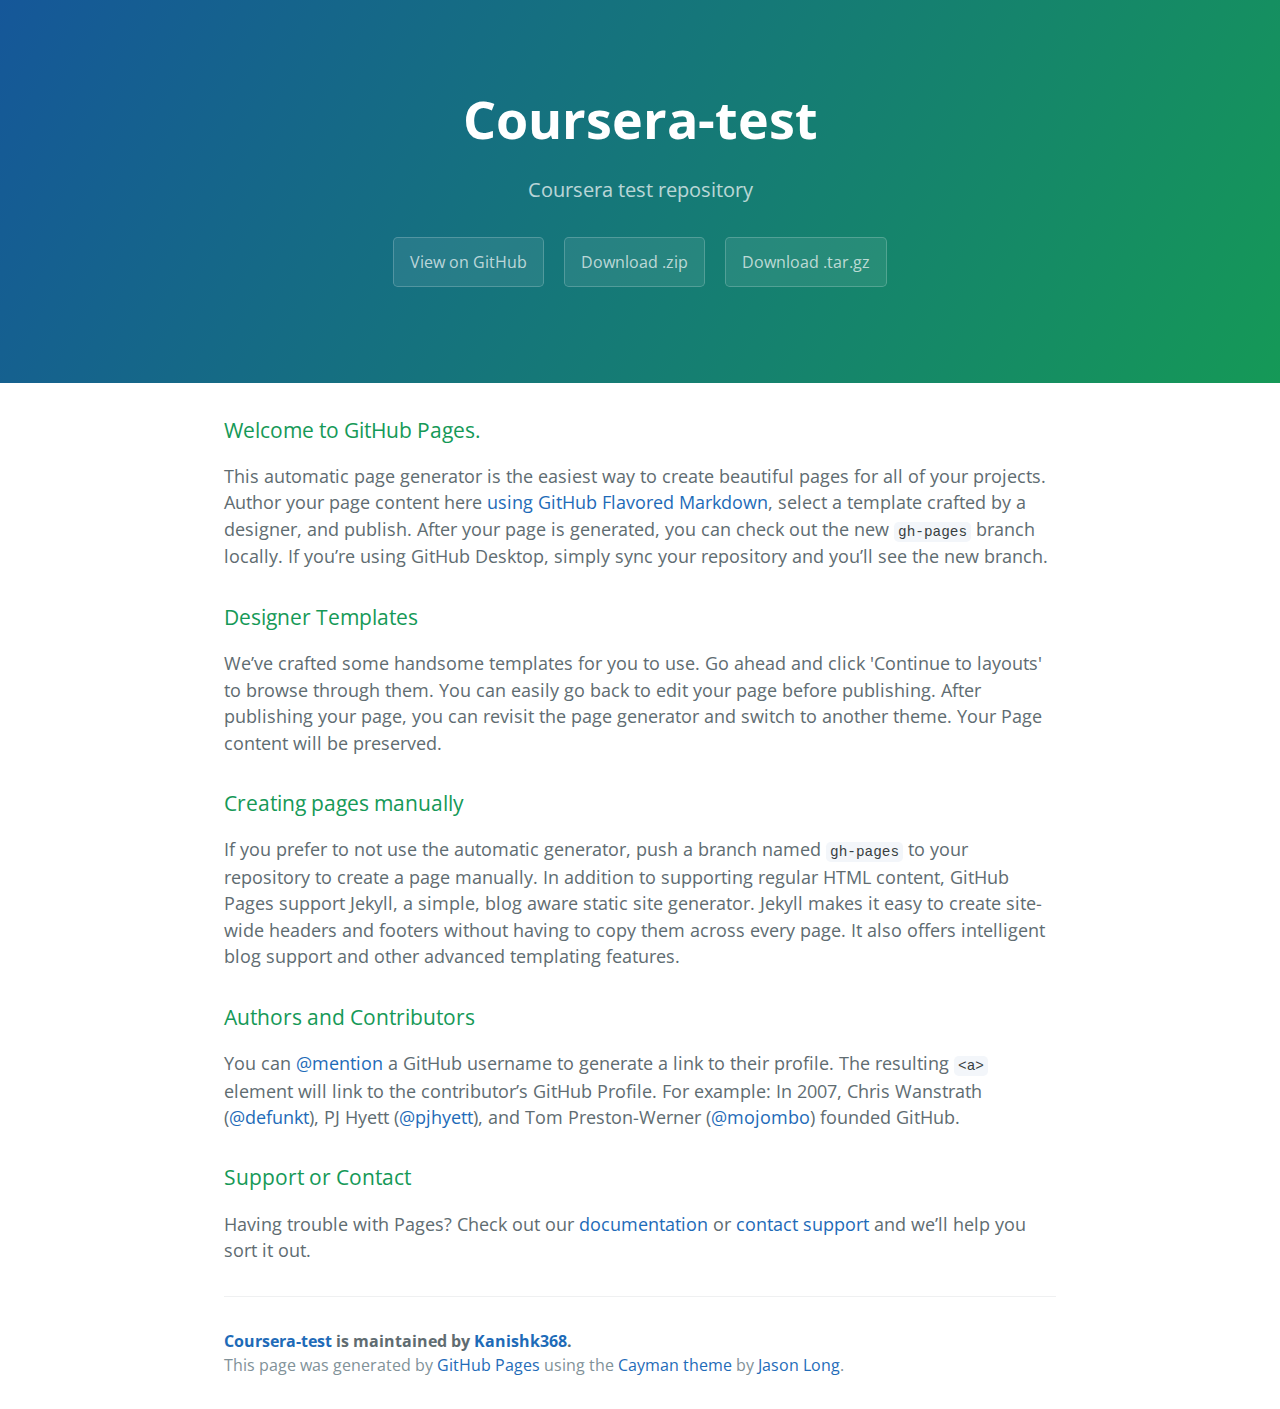
<file: index.html>
<!DOCTYPE html>
<html lang="en-us">
  <head>
    <meta charset="UTF-8">
    <title>Coursera-test by Kanishk368</title>
    <meta name="viewport" content="width=device-width, initial-scale=1">
    <link rel="stylesheet" type="text/css" href="stylesheets/normalize.css" media="screen">
    <link href='https://fonts.googleapis.com/css?family=Open+Sans:400,700' rel='stylesheet' type='text/css'>
    <link rel="stylesheet" type="text/css" href="stylesheets/stylesheet.css" media="screen">
    <link rel="stylesheet" type="text/css" href="stylesheets/github-light.css" media="screen">
  </head>
  <body>
    <section class="page-header">
      <h1 class="project-name">Coursera-test</h1>
      <h2 class="project-tagline">Coursera test repository</h2>
      <a href="https://github.com/Kanishk368/Coursera-Test" class="btn">View on GitHub</a>
      <a href="https://github.com/Kanishk368/Coursera-Test/zipball/master" class="btn">Download .zip</a>
      <a href="https://github.com/Kanishk368/Coursera-Test/tarball/master" class="btn">Download .tar.gz</a>
    </section>

    <section class="main-content">
      <h3>
<a id="welcome-to-github-pages" class="anchor" href="#welcome-to-github-pages" aria-hidden="true"><span aria-hidden="true" class="octicon octicon-link"></span></a>Welcome to GitHub Pages.</h3>

<p>This automatic page generator is the easiest way to create beautiful pages for all of your projects. Author your page content here <a href="https://guides.github.com/features/mastering-markdown/">using GitHub Flavored Markdown</a>, select a template crafted by a designer, and publish. After your page is generated, you can check out the new <code>gh-pages</code> branch locally. If you’re using GitHub Desktop, simply sync your repository and you’ll see the new branch.</p>

<h3>
<a id="designer-templates" class="anchor" href="#designer-templates" aria-hidden="true"><span aria-hidden="true" class="octicon octicon-link"></span></a>Designer Templates</h3>

<p>We’ve crafted some handsome templates for you to use. Go ahead and click 'Continue to layouts' to browse through them. You can easily go back to edit your page before publishing. After publishing your page, you can revisit the page generator and switch to another theme. Your Page content will be preserved.</p>

<h3>
<a id="creating-pages-manually" class="anchor" href="#creating-pages-manually" aria-hidden="true"><span aria-hidden="true" class="octicon octicon-link"></span></a>Creating pages manually</h3>

<p>If you prefer to not use the automatic generator, push a branch named <code>gh-pages</code> to your repository to create a page manually. In addition to supporting regular HTML content, GitHub Pages support Jekyll, a simple, blog aware static site generator. Jekyll makes it easy to create site-wide headers and footers without having to copy them across every page. It also offers intelligent blog support and other advanced templating features.</p>

<h3>
<a id="authors-and-contributors" class="anchor" href="#authors-and-contributors" aria-hidden="true"><span aria-hidden="true" class="octicon octicon-link"></span></a>Authors and Contributors</h3>

<p>You can <a href="https://help.github.com/articles/basic-writing-and-formatting-syntax/#mentioning-users-and-teams" class="user-mention">@mention</a> a GitHub username to generate a link to their profile. The resulting <code>&lt;a&gt;</code> element will link to the contributor’s GitHub Profile. For example: In 2007, Chris Wanstrath (<a href="https://github.com/defunkt" class="user-mention">@defunkt</a>), PJ Hyett (<a href="https://github.com/pjhyett" class="user-mention">@pjhyett</a>), and Tom Preston-Werner (<a href="https://github.com/mojombo" class="user-mention">@mojombo</a>) founded GitHub.</p>

<h3>
<a id="support-or-contact" class="anchor" href="#support-or-contact" aria-hidden="true"><span aria-hidden="true" class="octicon octicon-link"></span></a>Support or Contact</h3>

<p>Having trouble with Pages? Check out our <a href="https://help.github.com/pages">documentation</a> or <a href="https://github.com/contact">contact support</a> and we’ll help you sort it out.</p>

      <footer class="site-footer">
        <span class="site-footer-owner"><a href="https://github.com/Kanishk368/Coursera-Test">Coursera-test</a> is maintained by <a href="https://github.com/Kanishk368">Kanishk368</a>.</span>

        <span class="site-footer-credits">This page was generated by <a href="https://pages.github.com">GitHub Pages</a> using the <a href="https://github.com/jasonlong/cayman-theme">Cayman theme</a> by <a href="https://twitter.com/jasonlong">Jason Long</a>.</span>
      </footer>

    </section>

  
  </body>
</html>
</file>
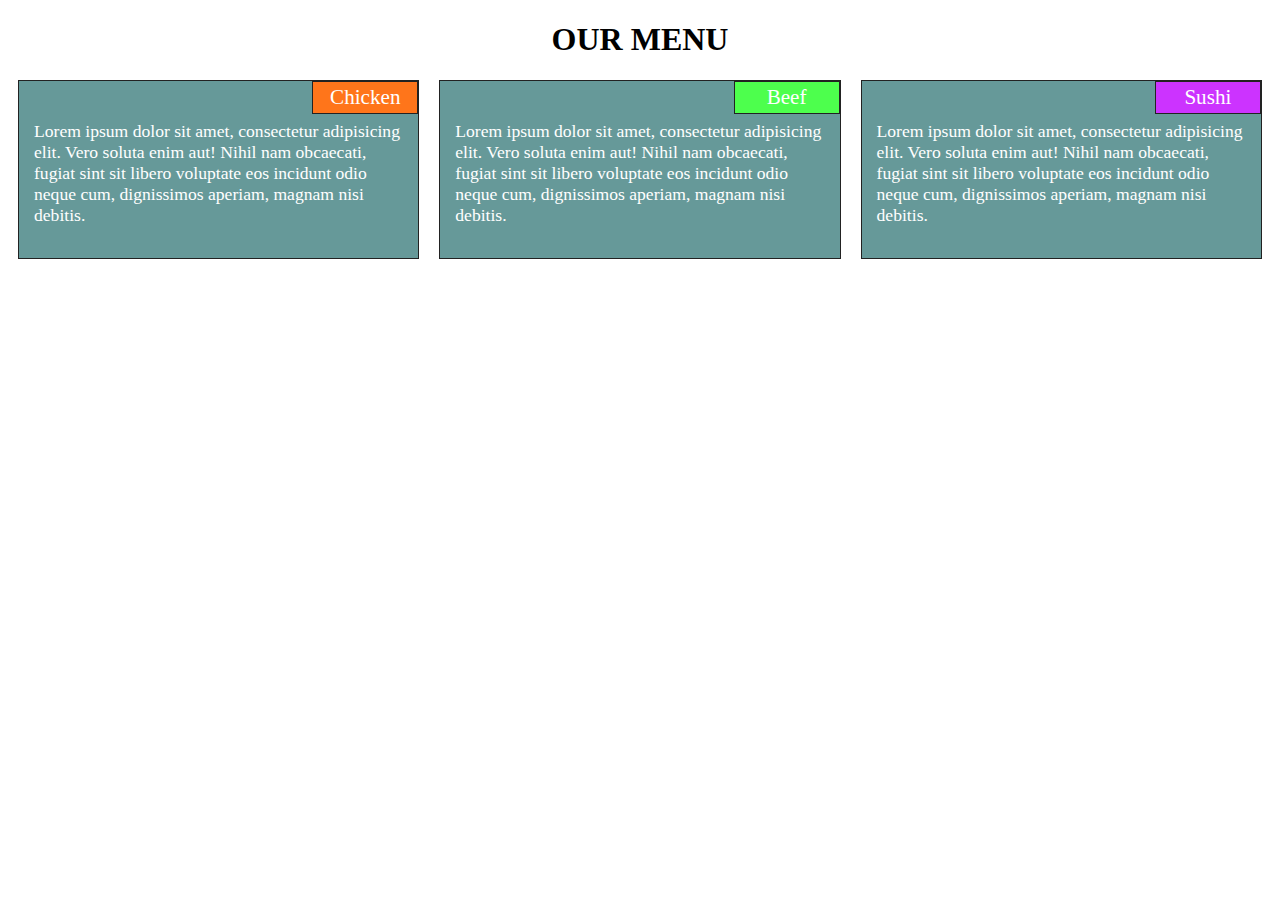
<file: module2-solution/index.html>
<!DOCTYPE html>
<html>
<head>
	<meta name="viewport" content="width=device-width, initial-scale=1">
	<meta charset="utf-8">
	<title>Module 2 Solution</title>
	<link rel="stylesheet" type="text/css" href="CSS/style.css">
</head>
<body>
	<h1>Our Menu</h1>
	<div class="row">
		<section class="col-lg-4 col-md-6 col-sm-12">
			<div class="properties">
				<span id="chicken">Chicken</span>
				<p>Lorem ipsum dolor sit amet, consectetur adipisicing elit. Vero soluta enim aut! Nihil nam obcaecati, fugiat sint sit libero voluptate eos incidunt odio neque cum, dignissimos aperiam, magnam nisi debitis.
				</p>
			</div>
		</section>
		<section class="col-lg-4 col-md-6 col-sm-12">
			<div class="properties">
				<span id="beef">Beef</span>
				<p>Lorem ipsum dolor sit amet, consectetur adipisicing elit. Vero soluta enim aut! Nihil nam obcaecati, fugiat sint sit libero voluptate eos incidunt odio neque cum, dignissimos aperiam, magnam nisi debitis.
				</p>
			</div>
		</section>
		<section class="col-lg-4 col-md-12 col-sm-12">
			<div class="properties">
				<span id ="sushi">Sushi</span>
				<p>Lorem ipsum dolor sit amet, consectetur adipisicing elit. Vero soluta enim aut! Nihil nam obcaecati, fugiat sint sit libero voluptate eos incidunt odio neque cum, dignissimos aperiam, magnam nisi debitis.
				</p>
			</div>
		</section>
	</div>
</body>
</html>
</file>
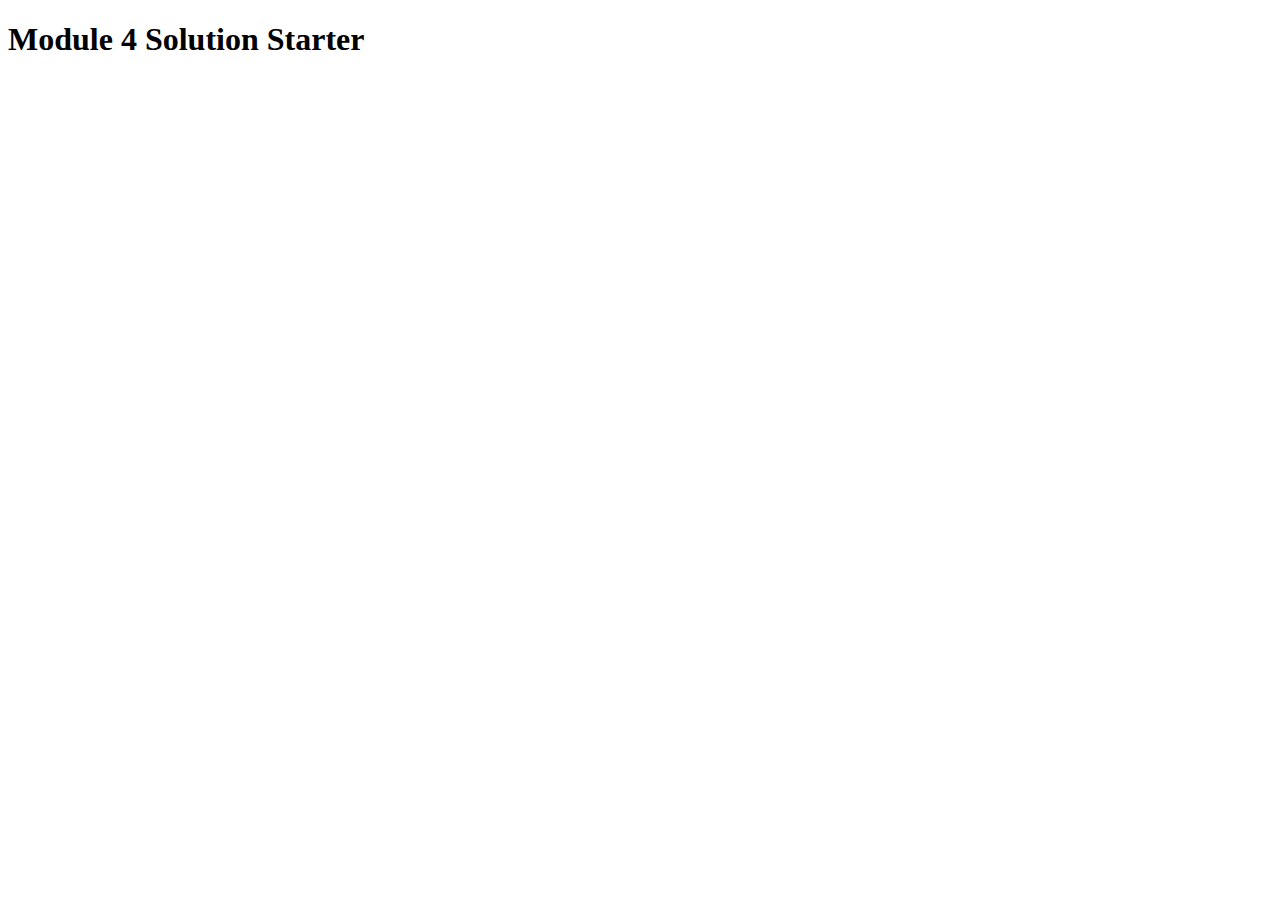
<file: module4-solution/index.html>
<!DOCTYPE html>
<html>
<head>
  <meta charset="utf-8">
  <title>Module 4 Solution Starter</title>
  <script>
    var names = []; // DO NOT REMOVE
  </script>
  <script src="SpeakHello.js"></script>
  <script src="SpeakGoodBye.js"></script>
  <script src="script.js"></script>
</head>
<body>
  <h1>Module 4 Solution Starter</h1>
</body>
</html>
</file>
<file: stylesheets/stylesheet.css>
* {
  box-sizing: border-box; }

body {
  padding: 0;
  margin: 0;
  font-family: "Open Sans", "Helvetica Neue", Helvetica, Arial, sans-serif;
  font-size: 16px;
  line-height: 1.5;
  color: #606c71; }

a {
  color: #1e6bb8;
  text-decoration: none; }
  a:hover {
    text-decoration: underline; }

.btn {
  display: inline-block;
  margin-bottom: 1rem;
  color: rgba(255, 255, 255, 0.7);
  background-color: rgba(255, 255, 255, 0.08);
  border-color: rgba(255, 255, 255, 0.2);
  border-style: solid;
  border-width: 1px;
  border-radius: 0.3rem;
  transition: color 0.2s, background-color 0.2s, border-color 0.2s; }
  .btn + .btn {
    margin-left: 1rem; }

.btn:hover {
  color: rgba(255, 255, 255, 0.8);
  text-decoration: none;
  background-color: rgba(255, 255, 255, 0.2);
  border-color: rgba(255, 255, 255, 0.3); }

@media screen and (min-width: 64em) {
  .btn {
    padding: 0.75rem 1rem; } }

@media screen and (min-width: 42em) and (max-width: 64em) {
  .btn {
    padding: 0.6rem 0.9rem;
    font-size: 0.9rem; } }

@media screen and (max-width: 42em) {
  .btn {
    display: block;
    width: 100%;
    padding: 0.75rem;
    font-size: 0.9rem; }
    .btn + .btn {
      margin-top: 1rem;
      margin-left: 0; } }

.page-header {
  color: #fff;
  text-align: center;
  background-color: #159957;
  background-image: linear-gradient(120deg, #155799, #159957); }

@media screen and (min-width: 64em) {
  .page-header {
    padding: 5rem 6rem; } }

@media screen and (min-width: 42em) and (max-width: 64em) {
  .page-header {
    padding: 3rem 4rem; } }

@media screen and (max-width: 42em) {
  .page-header {
    padding: 2rem 1rem; } }

.project-name {
  margin-top: 0;
  margin-bottom: 0.1rem; }

@media screen and (min-width: 64em) {
  .project-name {
    font-size: 3.25rem; } }

@media screen and (min-width: 42em) and (max-width: 64em) {
  .project-name {
    font-size: 2.25rem; } }

@media screen and (max-width: 42em) {
  .project-name {
    font-size: 1.75rem; } }

.project-tagline {
  margin-bottom: 2rem;
  font-weight: normal;
  opacity: 0.7; }

@media screen and (min-width: 64em) {
  .project-tagline {
    font-size: 1.25rem; } }

@media screen and (min-width: 42em) and (max-width: 64em) {
  .project-tagline {
    font-size: 1.15rem; } }

@media screen and (max-width: 42em) {
  .project-tagline {
    font-size: 1rem; } }

.main-content :first-child {
  margin-top: 0; }
.main-content img {
  max-width: 100%; }
.main-content h1, .main-content h2, .main-content h3, .main-content h4, .main-content h5, .main-content h6 {
  margin-top: 2rem;
  margin-bottom: 1rem;
  font-weight: normal;
  color: #159957; }
.main-content p {
  margin-bottom: 1em; }
.main-content code {
  padding: 2px 4px;
  font-family: Consolas, "Liberation Mono", Menlo, Courier, monospace;
  font-size: 0.9rem;
  color: #383e41;
  background-color: #f3f6fa;
  border-radius: 0.3rem; }
.main-content pre {
  padding: 0.8rem;
  margin-top: 0;
  margin-bottom: 1rem;
  font: 1rem Consolas, "Liberation Mono", Menlo, Courier, monospace;
  color: #567482;
  word-wrap: normal;
  background-color: #f3f6fa;
  border: solid 1px #dce6f0;
  border-radius: 0.3rem; }
  .main-content pre > code {
    padding: 0;
    margin: 0;
    font-size: 0.9rem;
    color: #567482;
    word-break: normal;
    white-space: pre;
    background: transparent;
    border: 0; }
.main-content .highlight {
  margin-bottom: 1rem; }
  .main-content .highlight pre {
    margin-bottom: 0;
    word-break: normal; }
.main-content .highlight pre, .main-content pre {
  padding: 0.8rem;
  overflow: auto;
  font-size: 0.9rem;
  line-height: 1.45;
  border-radius: 0.3rem; }
.main-content pre code, .main-content pre tt {
  display: inline;
  max-width: initial;
  padding: 0;
  margin: 0;
  overflow: initial;
  line-height: inherit;
  word-wrap: normal;
  background-color: transparent;
  border: 0; }
  .main-content pre code:before, .main-content pre code:after, .main-content pre tt:before, .main-content pre tt:after {
    content: normal; }
.main-content ul, .main-content ol {
  margin-top: 0; }
.main-content blockquote {
  padding: 0 1rem;
  margin-left: 0;
  color: #819198;
  border-left: 0.3rem solid #dce6f0; }
  .main-content blockquote > :first-child {
    margin-top: 0; }
  .main-content blockquote > :last-child {
    margin-bottom: 0; }
.main-content table {
  display: block;
  width: 100%;
  overflow: auto;
  word-break: normal;
  word-break: keep-all; }
  .main-content table th {
    font-weight: bold; }
  .main-content table th, .main-content table td {
    padding: 0.5rem 1rem;
    border: 1px solid #e9ebec; }
.main-content dl {
  padding: 0; }
  .main-content dl dt {
    padding: 0;
    margin-top: 1rem;
    font-size: 1rem;
    font-weight: bold; }
  .main-content dl dd {
    padding: 0;
    margin-bottom: 1rem; }
.main-content hr {
  height: 2px;
  padding: 0;
  margin: 1rem 0;
  background-color: #eff0f1;
  border: 0; }

@media screen and (min-width: 64em) {
  .main-content {
    max-width: 64rem;
    padding: 2rem 6rem;
    margin: 0 auto;
    font-size: 1.1rem; } }

@media screen and (min-width: 42em) and (max-width: 64em) {
  .main-content {
    padding: 2rem 4rem;
    font-size: 1.1rem; } }

@media screen and (max-width: 42em) {
  .main-content {
    padding: 2rem 1rem;
    font-size: 1rem; } }

.site-footer {
  padding-top: 2rem;
  margin-top: 2rem;
  border-top: solid 1px #eff0f1; }

.site-footer-owner {
  display: block;
  font-weight: bold; }

.site-footer-credits {
  color: #819198; }

@media screen and (min-width: 64em) {
  .site-footer {
    font-size: 1rem; } }

@media screen and (min-width: 42em) and (max-width: 64em) {
  .site-footer {
    font-size: 1rem; } }

@media screen and (max-width: 42em) {
  .site-footer {
    font-size: 0.9rem; } }
</file>
<file: stylesheets/github-light.css>
/*
The MIT License (MIT)

Copyright (c) 2016 GitHub, Inc.

Permission is hereby granted, free of charge, to any person obtaining a copy
of this software and associated documentation files (the "Software"), to deal
in the Software without restriction, including without limitation the rights
to use, copy, modify, merge, publish, distribute, sublicense, and/or sell
copies of the Software, and to permit persons to whom the Software is
furnished to do so, subject to the following conditions:

The above copyright notice and this permission notice shall be included in all
copies or substantial portions of the Software.

THE SOFTWARE IS PROVIDED "AS IS", WITHOUT WARRANTY OF ANY KIND, EXPRESS OR
IMPLIED, INCLUDING BUT NOT LIMITED TO THE WARRANTIES OF MERCHANTABILITY,
FITNESS FOR A PARTICULAR PURPOSE AND NONINFRINGEMENT. IN NO EVENT SHALL THE
AUTHORS OR COPYRIGHT HOLDERS BE LIABLE FOR ANY CLAIM, DAMAGES OR OTHER
LIABILITY, WHETHER IN AN ACTION OF CONTRACT, TORT OR OTHERWISE, ARISING FROM,
OUT OF OR IN CONNECTION WITH THE SOFTWARE OR THE USE OR OTHER DEALINGS IN THE
SOFTWARE.

*/

.pl-c /* comment */ {
  color: #969896;
}

.pl-c1 /* constant, variable.other.constant, support, meta.property-name, support.constant, support.variable, meta.module-reference, markup.raw, meta.diff.header */,
.pl-s .pl-v /* string variable */ {
  color: #0086b3;
}

.pl-e /* entity */,
.pl-en /* entity.name */ {
  color: #795da3;
}

.pl-smi /* variable.parameter.function, storage.modifier.package, storage.modifier.import, storage.type.java, variable.other */,
.pl-s .pl-s1 /* string source */ {
  color: #333;
}

.pl-ent /* entity.name.tag */ {
  color: #63a35c;
}

.pl-k /* keyword, storage, storage.type */ {
  color: #a71d5d;
}

.pl-s /* string */,
.pl-pds /* punctuation.definition.string, string.regexp.character-class */,
.pl-s .pl-pse .pl-s1 /* string punctuation.section.embedded source */,
.pl-sr /* string.regexp */,
.pl-sr .pl-cce /* string.regexp constant.character.escape */,
.pl-sr .pl-sre /* string.regexp source.ruby.embedded */,
.pl-sr .pl-sra /* string.regexp string.regexp.arbitrary-repitition */ {
  color: #183691;
}

.pl-v /* variable */ {
  color: #ed6a43;
}

.pl-id /* invalid.deprecated */ {
  color: #b52a1d;
}

.pl-ii /* invalid.illegal */ {
  color: #f8f8f8;
  background-color: #b52a1d;
}

.pl-sr .pl-cce /* string.regexp constant.character.escape */ {
  font-weight: bold;
  color: #63a35c;
}

.pl-ml /* markup.list */ {
  color: #693a17;
}

.pl-mh /* markup.heading */,
.pl-mh .pl-en /* markup.heading entity.name */,
.pl-ms /* meta.separator */ {
  font-weight: bold;
  color: #1d3e81;
}

.pl-mq /* markup.quote */ {
  color: #008080;
}

.pl-mi /* markup.italic */ {
  font-style: italic;
  color: #333;
}

.pl-mb /* markup.bold */ {
  font-weight: bold;
  color: #333;
}

.pl-md /* markup.deleted, meta.diff.header.from-file */ {
  color: #bd2c00;
  background-color: #ffecec;
}

.pl-mi1 /* markup.inserted, meta.diff.header.to-file */ {
  color: #55a532;
  background-color: #eaffea;
}

.pl-mdr /* meta.diff.range */ {
  font-weight: bold;
  color: #795da3;
}

.pl-mo /* meta.output */ {
  color: #1d3e81;
}
</file>
<file: module2-solution/CSS/style.css>
* {
	box-sizing: border-box;
}
h1{
	text-align: center;
  text-transform: uppercase;
}
.row {
	width: 100%;

}
.row section {
	
	padding: 0px 10px 0px 10px;
  margin-bottom: 25px;
	
}
.properties {
	position: relative;
	border: 1px solid #222;
  background-color: #669999;
  color: white;
  font-size: 1.1em;
}
.properties p {
	margin-top: 25px;
	padding: 15px;
}
.row section div span {
	position: absolute;
	top: 0;
	right:0;
	margin: 0px;
	margin-bottom: 5px;
	padding: 3px;
	border: 1px solid #222;
  width: 106px;
  text-align: center;
  font-size: 1.2em;
}
#chicken {
  background-color: #ff751a;
}
#beef {
  background-color: #4dff4d;
}
#sushi {
  background-color:  #cc33ff;
}
/********** For Desktop **********/
@media (min-width: 992px) {
  .col-lg-1, .col-lg-2, .col-lg-3, .col-lg-4, .col-lg-5, .col-lg-6, .col-lg-7, .col-lg-8, .col-lg-9, .col-lg-10, .col-lg-11, .col-lg-12 {
    float: left;
    
  }
  .col-lg-1 {
    width: 8.33%;
  }
  .col-lg-2 {
    width: 16.66%;
  }
  .col-lg-3 {
    width: 25%;
  }
  .col-lg-4 {
    width: 33.33%;
  }
  .col-lg-5 {
    width: 41.66%;
  }
  .col-lg-6 {
    width: 50%;
  }
  .col-lg-7 {
    width: 58.33%;
  }
  .col-lg-8 {
    width: 66.66%;
  }
  .col-lg-9 {
    width: 74.99%;
  }
  .col-lg-10 {
    width: 83.33%;
  }
  .col-lg-11 {
    width: 91.66%;
  }
  .col-lg-12 {
    width: 100%;
  }
}

/********** For tablet **********/
@media (min-width: 768px) and (max-width: 991px) {
  .col-md-1, .col-md-2, .col-md-3, .col-md-4, .col-md-5, .col-md-6, .col-md-7, .col-md-8, .col-md-9, .col-md-10, .col-md-11, .col-md-12 {
    float: left;
    
  }
  .col-md-1 {
    width: 8.33%;
  }
  .col-md-2 {
    width: 16.66%;
  }
  .col-md-3 {
    width: 25%;
  }
  .col-md-4 {
    width: 33.33%;
  }
  .col-md-5 {
    width: 41.66%;
  }
  .col-md-6 {
    width: 50%;
  }
  .col-md-7 {
    width: 58.33%;
  }
  .col-md-8 {
    width: 66.66%;
  }
  .col-md-9 {
    width: 74.99%;
  }
  .col-md-10 {
    width: 83.33%;
  }
  .col-md-11 {
    width: 91.66%;
  }
  .col-md-12 {
    width: 100%;
  }
 .properties {
    min-height: 150px;
  }
}

/********** For phone **********/
@media (max-width: 767px) {
  .col-sm-1, .col-sm-2, .col-sm-3, .col-sm-4, .col-sm-5, .col-sm-6, .col-sm-7, .col-sm-8, .col-sm-9, .col-sm-10, .col-sm-11, .col-sm-12 {
    float: left;
    
  }
  .col-sm-1 {
    width: 8.33%;
  }
  .col-sm-2 {
    width: 16.66%;
  }
  .col-sm-3 {
    width: 25%;
  }
  .col-sm-4 {
    width: 33.33%;
  }
  .col-sm-5 {
    width: 41.66%;
  }
  .col-sm-6 {
    width: 50%;
  }
  .col-sm-7 {
    width: 58.33%;
  }
  .col-sm-8 {
    width: 66.66%;
  }
  .col-sm-9 {
    width: 74.99%;
  }
  .col-sm-10 {
    width: 83.33%;
  }
  .col-sm-11 {
    width: 91.66%;
  }
  .col-sm-12 {
    width: 100%;
  }
}
</file>
